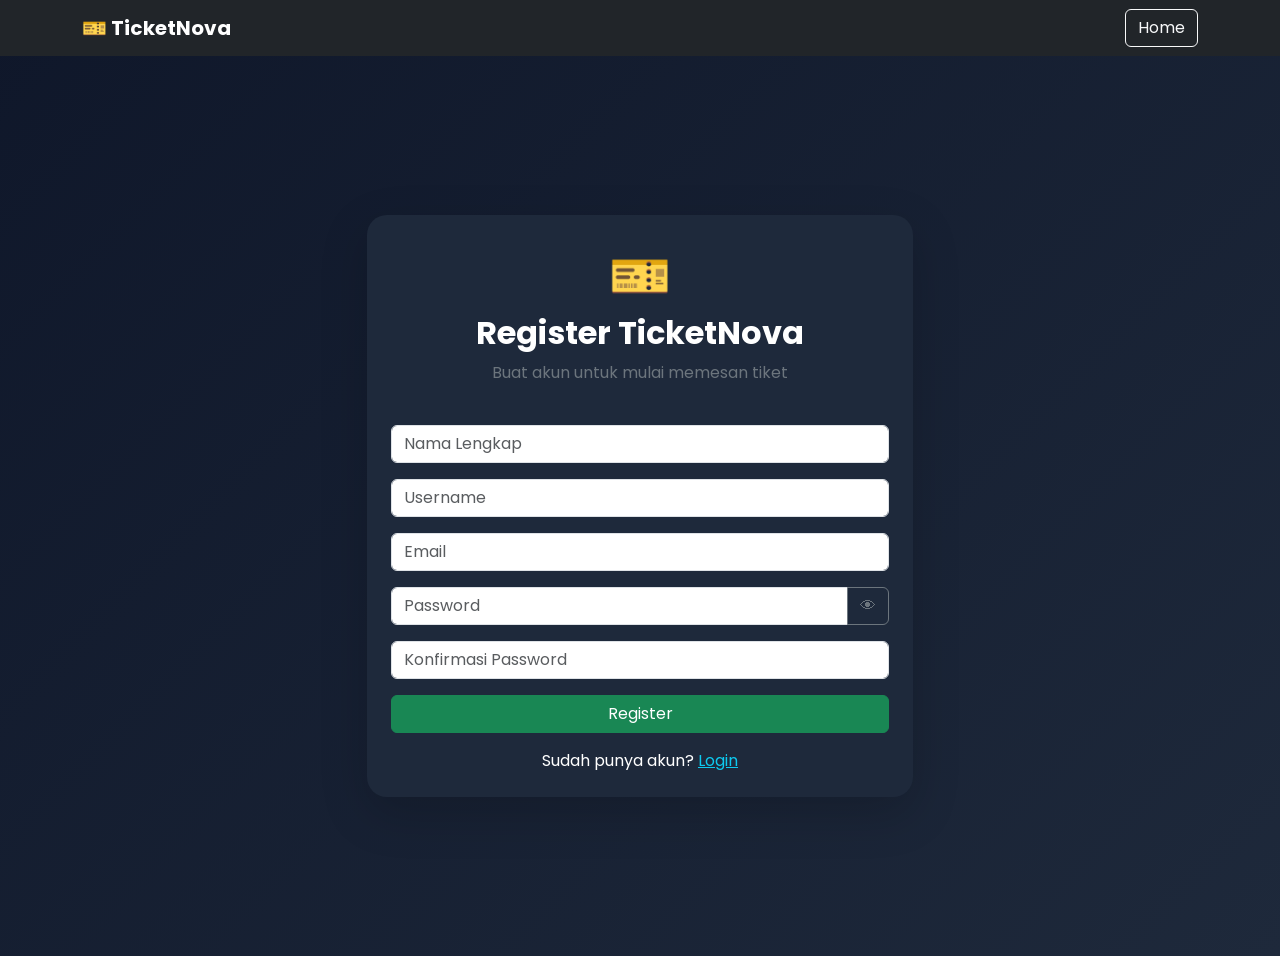
<file: register.html>
<!DOCTYPE html>
<html lang="id">

<head>
<meta charset="UTF-8">
<meta name="viewport" content="width=device-width, initial-scale=1.0">

<title>Register - TicketNova</title>

<link href="https://cdn.jsdelivr.net/npm/bootstrap@5.3.0/dist/css/bootstrap.min.css" rel="stylesheet">

<link href="https://fonts.googleapis.com/css2?family=Poppins:wght@300;400;500;600;700&display=swap" rel="stylesheet">

<style>

*{
    font-family:'Poppins',sans-serif;
}

body{
    background:linear-gradient(
    135deg,
    #0f172a,
    #1e293b
    );
    min-height:100vh;
}

.register-card{
    background:#1e293b;
    color:white;
    border:none;
    border-radius:20px;
}

.logo{
    font-size:50px;
}

</style>

</head>

<body>

<nav class="navbar navbar-dark bg-dark">

<div class="container">

<a class="navbar-brand fw-bold">
🎫 TicketNova
</a>

<a
href="index.html"
class="btn btn-outline-light">

Home

</a>

</div>

</nav>

<div class="container">

<div class="row justify-content-center align-items-center vh-100">

<div class="col-md-6">

<div class="card register-card p-4 shadow-lg">

<div class="text-center mb-3">

<div class="logo">
🎫
</div>

<h2 class="fw-bold">
Register TicketNova
</h2>

<p class="text-secondary">
Buat akun untuk mulai memesan tiket
</p>

</div>

<input
id="fullname"
class="form-control my-2"
placeholder="Nama Lengkap">

<input
id="username"
class="form-control my-2"
placeholder="Username">

<input
id="email"
type="email"
class="form-control my-2"
placeholder="Email">

<div class="input-group my-2">

<input
id="password"
type="password"
class="form-control"
placeholder="Password">

<button
class="btn btn-outline-secondary"
id="showPassword">

👁

</button>

</div>

<input
id="confirmPassword"
type="password"
class="form-control my-2"
placeholder="Konfirmasi Password">

<button
class="btn btn-success w-100 mt-2"
id="registerBtn">

Register

</button>

<div class="text-center mt-3">

Sudah punya akun?

<a
href="login.html"
class="text-info">

Login

</a>

</div>

</div>

</div>

</div>

</div>

<script src="https://code.jquery.com/jquery-3.6.0.min.js"></script>

<script>

$("#showPassword").click(function(){

let pass =
$("#password");

if(pass.attr("type") === "password"){

pass.attr("type","text");

}else{

pass.attr("type","password");

}

});

$("#registerBtn").click(function(){

let fullname =
$("#fullname").val();

let username =
$("#username").val();

let email =
$("#email").val();

let password =
$("#password").val();

let confirmPassword =
$("#confirmPassword").val();

if(
fullname === "" ||
username === "" ||
email === "" ||
password === "" ||
confirmPassword === ""
){

alert("Semua field wajib diisi!");

return;

}

if(password !== confirmPassword){

alert("Password tidak sama!");

return;

}

let oldUser =
JSON.parse(
localStorage.getItem("user")
);

if(oldUser && oldUser.email === email){

alert("Email sudah terdaftar!");

return;

}

let user = {

fullname:fullname,
username:username,
email:email,
password:password,
points:0,
badge:"Bronze Fan"

};

localStorage.setItem(
"user",
JSON.stringify(user)
);

alert(
"✅ Registrasi Berhasil!"
);

window.location.href =
"login.html";

});

</script>

</body>

</html>
</file>
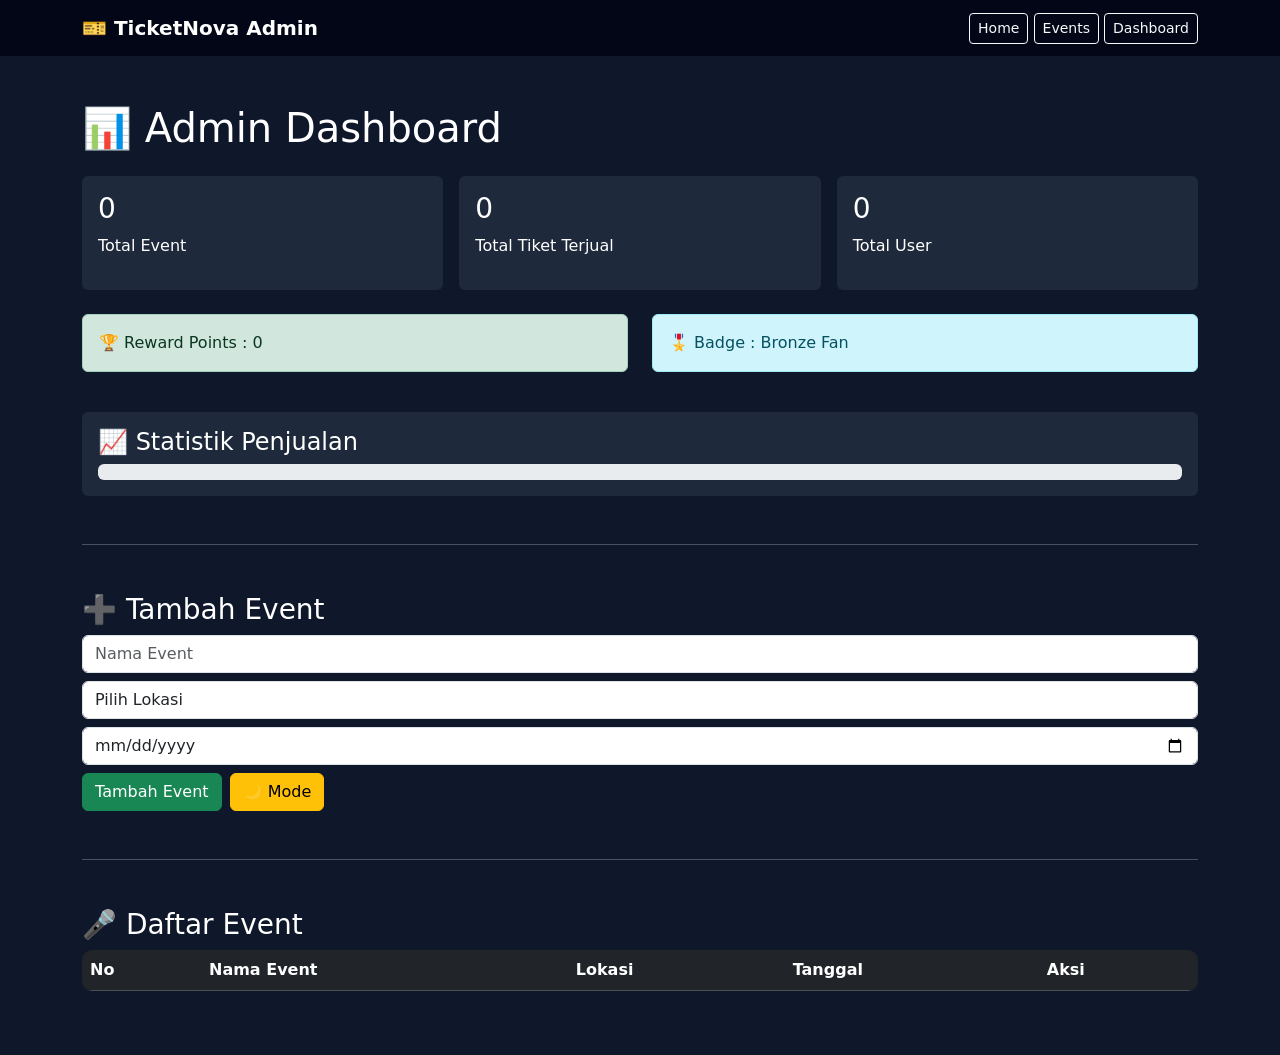
<file: pages/admin.html>
<!doctype html>
<html lang="id">
  <head>
    <meta charset="UTF-8" />
    <meta name="viewport" content="width=device-width, initial-scale=1.0" />

    <title>Admin Dashboard - TicketNova</title>

    <link
      href="https://cdn.jsdelivr.net/npm/bootstrap@5.3.0/dist/css/bootstrap.min.css"
      rel="stylesheet"
    />

    <style>
      body {
        background: #0f172a;
        color: white;
        min-height: 100vh;
      }

      .navbar {
        background: #020617;
      }

      .card {
        background: #1e293b;
        border: none;
        color: white;
      }

      .table {
        border-radius: 10px;
        overflow: hidden;
      }
    </style>
  </head>

  <body>
    <!-- NAVBAR -->
    <nav class="navbar navbar-expand-lg navbar-dark">
      <div class="container">
        <a class="navbar-brand fw-bold"> 🎫 TicketNova Admin </a>
        <div class="ms-auto">
          <a href="../index.html" class="btn btn-outline-light btn-sm">
            Home
          </a>
          <a href="../pages/events.html" class="btn btn-outline-light btn-sm">
            Events
          </a>
          <a
            href="../pages/dashboard.html"
            class="btn btn-outline-light btn-sm"
          >
            Dashboard
          </a>
        </div>
      </div>
    </nav>
    <div class="container py-5">
      <h1 class="mb-4">📊 Admin Dashboard</h1>

      <!-- STATISTIC -->
      <div class="row g-3">
        <div class="col-md-4">
          <div class="card p-3">
            <h3 id="totalEvent">0</h3>
            <p>Total Event</p>
          </div>
        </div>
        <div class="col-md-4">
          <div class="card p-3">
            <h3 id="totalTicket">0</h3>
            <p>Total Tiket Terjual</p>
          </div>
        </div>
        <div class="col-md-4">
          <div class="card p-3">
            <h3 id="totalUser">0</h3>
            <p>Total User</p>
          </div>
        </div>
      </div>

      <!-- REWARD -->
      <div class="row mt-4">
        <div class="col-md-6">
          <div class="alert alert-success">
            🏆 Reward Points :
            <span id="rewardPoint">0</span>
          </div>
        </div>
        <div class="col-md-6">
          <div class="alert alert-info">
            🎖 Badge :
            <span id="badge">Bronze Fan</span>
          </div>
        </div>
      </div>

      <!-- PROGRESS -->
      <div class="card p-3 mt-4">
        <h4>📈 Statistik Penjualan</h4>
        <div class="progress">
          <div
            class="progress-bar bg-success"
            role="progressbar"
            style="width: 0%"
          >
            0%
          </div>
        </div>
      </div>
      <hr class="my-5" />

      <!-- FORM EVENT -->
      <h3>➕ Tambah Event</h3>
      <input
        type="text"
        id="eventName"
        class="form-control mb-2"
        placeholder="Nama Event"
      />
      <select id="eventLocation" class="form-control mb-2" required>
        <option value="" selected disabled>Pilih Lokasi</option>
        <option value="Jakarta">Jakarta</option>
        <option value="Bandung">Bandung</option>
        <option value="Bali">Bali</option>
      </select>
      <input type="date" id="eventDate" class="form-control mb-2" />
      <div class="d-flex gap-2">
        <button class="btn btn-success" id="addEvent">Tambah Event</button>
        <button class="btn btn-warning" id="toggleTheme">🌙 Mode</button>
      </div>
      <hr class="my-5" />

      <!-- LIST EVENT -->
      <h3>🎤 Daftar Event</h3>
      <div class="table-responsive">
        <table class="table table-dark table-hover">
          <thead>
            <tr>
              <th>No</th>
              <th>Nama Event</th>
              <th>Lokasi</th>
              <th>Tanggal</th>
              <th>Aksi</th>
            </tr>
          </thead>
          <tbody id="eventList"></tbody>
        </table>
      </div>
    </div>
    <script src="https://code.jquery.com/jquery-3.6.0.min.js"></script>

    <script>
      // Variabel global untuk menandai indeks event yang sedang diedit (null artinya mode tambah baru)
      let editIndex = null;

      // Fungsi Toggle Theme bawaan lu
      $("#toggleTheme").click(function () {
        $("body").toggleClass("bg-light text-dark");
        $(".card").toggleClass("bg-white text-dark");
      });

      // Fungsi Update Badge
      function updateBadge() {
        let point = parseInt(localStorage.getItem("points")) || 0;
        $("#rewardPoint").text(point);
        let badge = "Bronze Fan";
        if (point >= 500) badge = "Silver Fan";
        if (point >= 1000) badge = "Gold Fan";
        if (point >= 2000) badge = "Platinum Fan";
        $("#badge").text(badge);
      }

      function loadDashboard() {
        let events = JSON.parse(localStorage.getItem("events")) || [];
        let tickets = JSON.parse(localStorage.getItem("tickets")) || [];
        let user = JSON.parse(localStorage.getItem("user"));
        $("#totalEvent").text(events.length);
        $("#totalTicket").text(tickets.length);
        $("#totalUser").text(user ? 1 : 0);
        $("#eventList").html("");
        events.forEach((e, index) => {
          $("#eventList").append(`
        <tr>
          <td>${index + 1}</td>
          <td>${e.name}</td>
          <td><span class="badge bg-info text-dark">${e.location}</span></td>
          <td>${e.date}</td>
          <td>
            <button class="btn btn-warning btn-sm fw-semibold me-1" onclick="editEvent(${index})">
              <i class="fa-solid fa-pen-to-square"></i> Edit
            </button>
            <button class="btn btn-danger btn-sm fw-semibold" onclick="deleteEvent(${index})">
              <i class="fa-solid fa-trash"></i> Hapus
            </button>
          </td>
        </tr>
      `);
        });

        let progress = events.length * 10;
        if (progress > 100) progress = 100;
        $(".progress-bar")
          .css("width", progress + "%")
          .text(progress + "%");
        updateBadge();
      }

      $("#addEvent").click(function () {
        let eventName = $("#eventName").val();
        let eventLocation = $("#eventLocation").val();
        let eventDate = $("#eventDate").val();
        if (
          eventName === "" ||
          eventLocation === null ||
          eventLocation === "" ||
          eventDate === ""
        ) {
          alert("⚠️ Lengkapi semua data termasuk lokasi event, brother!");
          return;
        }

        let events = JSON.parse(localStorage.getItem("events")) || [];
        let eventData = {
          name: eventName,
          location: eventLocation,
          date: eventDate,
        };

        if (editIndex === null) {
          events.push(eventData);
          alert("✅ Event baru berhasil ditambahkan!");
        } else {
          events[editIndex] = eventData;
          alert("📝 Perubahan event berhasil disimpan!");
          $("#addEvent")
            .text("Tambah Event")
            .removeClass("btn-info")
            .addClass("btn-primary");
          editIndex = null; // Reset kembali status edit
        }

        localStorage.setItem("events", JSON.stringify(events));
        $("#eventName").val("");
        $("#eventLocation").val("");
        $("#eventDate").val("");
        loadDashboard();
      });

      function deleteEvent(index) {
        if (confirm("Kamu yakin ingin menghapus event ini, brother?")) {
          let events = JSON.parse(localStorage.getItem("events")) || [];
          events.splice(index, 1);
          localStorage.setItem("events", JSON.stringify(events));
          if (editIndex === index) {
            $("#addEvent")
              .text("Tambah Event")
              .removeClass("btn-info")
              .addClass("btn-primary");
            $("#eventName").val("");
            $("#eventLocation").val("");
            $("#eventDate").val("");
            editIndex = null;
          }
          loadDashboard();
        }
      }

      function editEvent(index) {
        let events = JSON.parse(localStorage.getItem("events")) || [];
        $("#eventName").val(events[index].name);
        $("#eventLocation").val(events[index].location);
        $("#eventDate").val(events[index].date);
        editIndex = index;
        $("#addEvent")
          .text("Simpan Perubahan")
          .removeClass("btn-primary")
          .addClass("btn-info text-dark fw-bold");
        $("html, body").animate(
          { scrollTop: $("#eventName").offset().top - 100 },
          300,
        );
      }
      $(document).ready(function () {
        loadDashboard();
      });
    </script>
  </body>
</html>
</file>
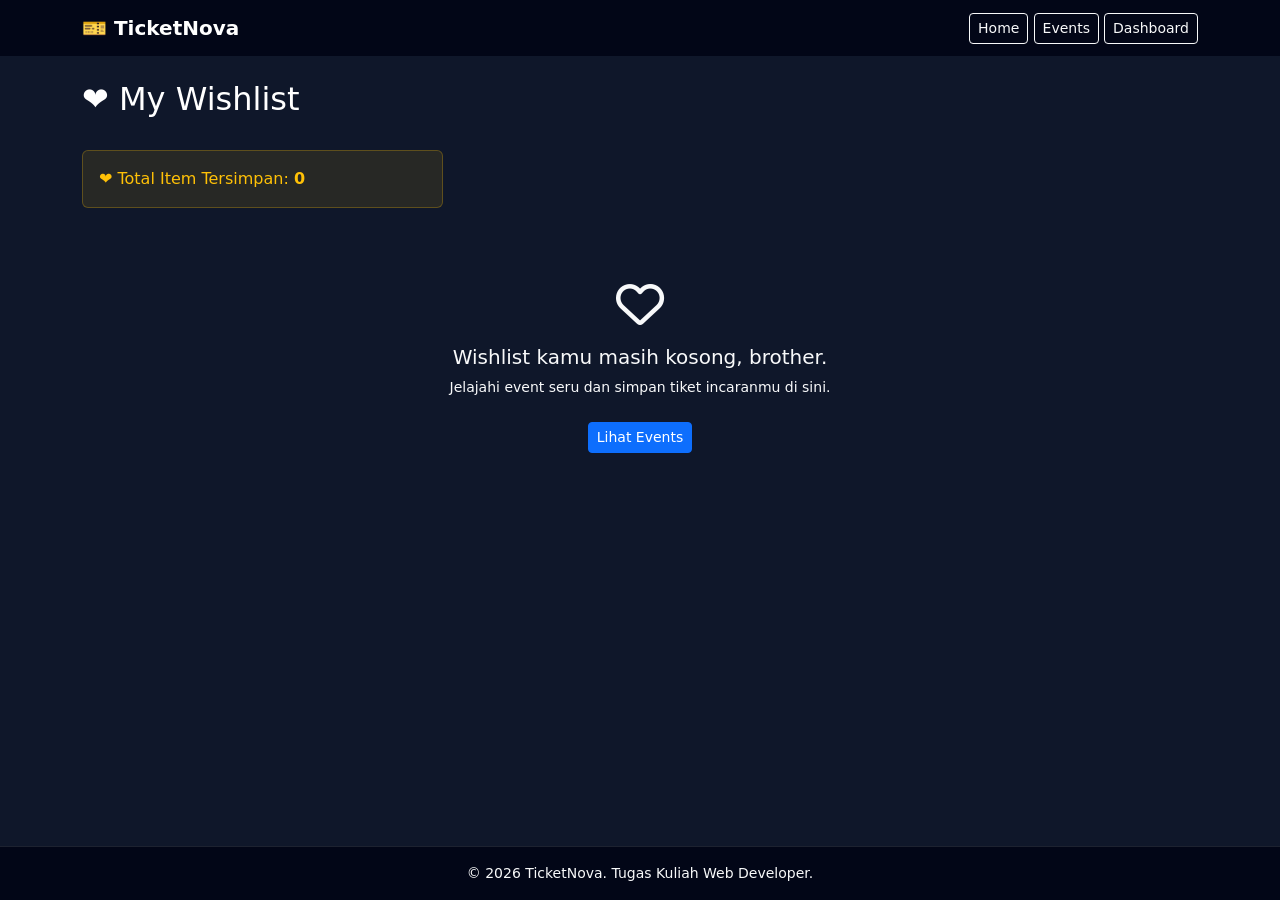
<file: pages/wishlist.html>
<!doctype html>
<html lang="id">
  <head>
    <meta charset="UTF-8" />
    <meta name="viewport" content="width=device-width, initial-scale=1.0" />
    <title>My Wishlist - TicketNova</title>

    <link
      href="https://cdn.jsdelivr.net/npm/bootstrap@5.3.0/dist/css/bootstrap.min.css"
      rel="stylesheet"
    />

    <link
      rel="stylesheet"
      href="https://cdnjs.cloudflare.com/ajax/libs/font-awesome/6.4.0/css/all.min.css"
    />

    <style>
      body {
        background: #0f172a;
        color: white;
      }

      .card {
        background: #1e293b;
        border: none;
        color: white;
        transition: transform 0.2s;
      }

      .card:hover {
        transform: translateY(-2px);
      }

      .navbar {
        background: #020617;
      }
    </style>
  </head>
  <body class="min-vh-100 d-flex flex-column">
    <nav class="navbar navbar-expand-lg navbar-dark">
      <div class="container">
        <a class="navbar-brand fw-bold" href="../index.html"> 🎫 TicketNova </a>
        <div class="ms-auto">
          <a href="../index.html" class="btn btn-outline-light btn-sm">
            Home
          </a>
          <a href="events.html" class="btn btn-outline-light btn-sm">
            Events
          </a>
          <a href="dashboard.html" class="btn btn-outline-light btn-sm">
            Dashboard
          </a>
        </div>
      </div>
    </nav>

    <div class="modal fade" id="bookingModal">
      <div class="modal-dialog">
        <div class="modal-content bg-dark text-white border-secondary">
          <div class="modal-header border-secondary">
            <h5 class="modal-title">Booking Tiket (via Wishlist)</h5>
            <button
              class="btn-close btn-close-white"
              data-bs-dismiss="modal"
            ></button>
          </div>
          <div class="modal-body">
            <input type="hidden" id="eventName" />
            <label class="form-label">Jenis Tiket</label>
            <select
              class="form-control mb-3 bg-secondary text-white border-0"
              id="ticketType"
            >
              <option value="VIP">VIP</option>
              <option value="Festival">Festival</option>
              <option value="Regular">Regular</option>
            </select>
            <label class="form-label">Jumlah Tiket</label>
            <input
              type="number"
              class="form-control bg-secondary text-white border-0"
              id="ticketQty"
              value="1"
              min="1"
            />
          </div>
          <div class="modal-footer border-secondary">
            <button class="btn btn-success px-4" id="confirmBook">
              Konfirmasi Booking
            </button>
          </div>
        </div>
      </div>
    </div>

    <div class="container py-4 flex-grow-1">
      <div class="d-flex justify-content-between align-items-center mb-4">
        <h2>❤️ My Wishlist</h2>
        <button
          id="clearAllWishlist"
          class="btn btn-outline-danger btn-sm d-none"
        >
          <i class="fa-solid fa-trash-can me-1"></i> Bersihkan Semua
        </button>
      </div>

      <div class="row g-3 mb-4">
        <div class="col-md-4">
          <div
            class="alert alert-warning bg-warning bg-opacity-10 text-warning border-warning border-opacity-25 mb-0"
          >
            ❤️ Total Item Tersimpan: <strong id="wishCount">0</strong>
          </div>
        </div>
      </div>

      <div class="row g-3" id="wishlistContainer"></div>
    </div>

    <footer
      class="text-center py-3 border-top border-secondary border-opacity-25 mt-auto"
      style="background: #020617"
    >
      <p class="text-light small mb-0">
        &copy; 2026 TicketNova. Tugas Kuliah Web Developer.
      </p>
    </footer>

    <script src="https://code.jquery.com/jquery-3.6.0.min.js"></script>
    <script src="https://cdn.jsdelivr.net/npm/bootstrap@5.3.0/dist/js/bootstrap.bundle.min.js"></script>

    <script>
      $(document).ready(function () {
        let selectedEvent = "";

        function loadWishlist() {
          let wishlist = JSON.parse(localStorage.getItem("wishlist")) || [];
          let container = $("#wishlistContainer");
          $("#wishCount").text(wishlist.length);
          container.empty();
          if (wishlist.length === 0) {
            $("#clearAllWishlist").addClass("d-none");
            container.html(`
                        <div class="col-12 text-center py-5">
                            <div class="text-light mb-3">
                                <i class="fa-regular fa-heart fa-3x"></i>
                            </div>
                            <h5 class="text-light">Wishlist kamu masih kosong, brother.</h5>
                            <p class="text-light small">Jelajahi event seru dan simpan tiket incaranmu di sini.</p>
                            <a href="events.html" class="btn btn-primary btn-sm mt-2">Lihat Events</a>
                        </div>
                    `);
            return;
          }

          $("#clearAllWishlist").removeClass("d-none");
          wishlist.forEach((item, index) => {
            let namaEvent =
              typeof item === "object" ? item.name || item.event : item;
            let tipeEvent =
              typeof item === "object"
                ? item.type || "General Admission"
                : "Pemesanan Online";
            let waktuEvent =
              typeof item === "object"
                ? item.date || item.time || "2026"
                : "2026";
            container.append(`
                        <div class="col-md-4">
                            <div class="card p-3 h-100">
                                <div class="d-flex justify-content-between align-items-start">
                                    <div>
                                        <span class="badge bg-primary mb-2">${tipeEvent}</span>
                                        <h5 class="fw-bold mb-1">${namaEvent}</h5>
                                        <p class="text-muted small mb-0"><i class="fa-regular fa-clock me-1"></i> ${waktuEvent}</p>
                                    </div>
                                    <button class="btn btn-outline-danger btn-sm border-0 btn-delete-wish" data-index="${index}">
                                        <i class="fa-solid fa-xmark"></i>
                                    </button>
                                </div>
                                <div class="mt-3 pt-2 border-top border-secondary border-opacity-50 d-flex gap-2">
                                    <button class="btn btn-warning btn-sm w-100 fw-semibold btn-pesan-cepat">
                                        Pesan Sekarang
                                    </button>
                                </div>
                            </div>
                        </div>
                    `);
          });
        }
        loadWishlist();

        $(document).on("click", ".btn-delete-wish", function () {
          let index = $(this).data("index");
          let wishlist = JSON.parse(localStorage.getItem("wishlist")) || [];
          wishlist.splice(index, 1);
          localStorage.setItem("wishlist", JSON.stringify(wishlist));
          loadWishlist();
        });

        $("#clearAllWishlist").on("click", function () {
          if (confirm("Kamu yakin mau membersihkan semua daftar wishlist?")) {
            localStorage.removeItem("wishlist");
            loadWishlist();
          }
        });
        $(document).on("click", ".btn-pesan-cepat", function () {
          selectedEvent = $(this).closest(".card").find("h5").text();
          $("#eventName").val(selectedEvent);
          let myModal = new bootstrap.Modal(
            document.getElementById("bookingModal"),
          );
          myModal.show();
        });
        $("#confirmBook").click(function () {
          let ticketType = $("#ticketType").val();
          let ticketQty = $("#ticketQty").val();
          let hargaSatuan = 500000;
          if (ticketType === "VIP") hargaSatuan = 1500000;
          if (ticketType === "Festival") hargaSatuan = 900000;
          let ticket = {
            event: selectedEvent,
            type: ticketType,
            qty: ticketQty,
            hargaSatuan: hargaSatuan,
            time: new Date().toLocaleString(),
          };
          localStorage.setItem("currentBooking", JSON.stringify(ticket));
          localStorage.setItem("activeBooking", JSON.stringify(ticket));
          window.location.href = "payment.html";
        });
      });
    </script>
  </body>
</html>
</file>
